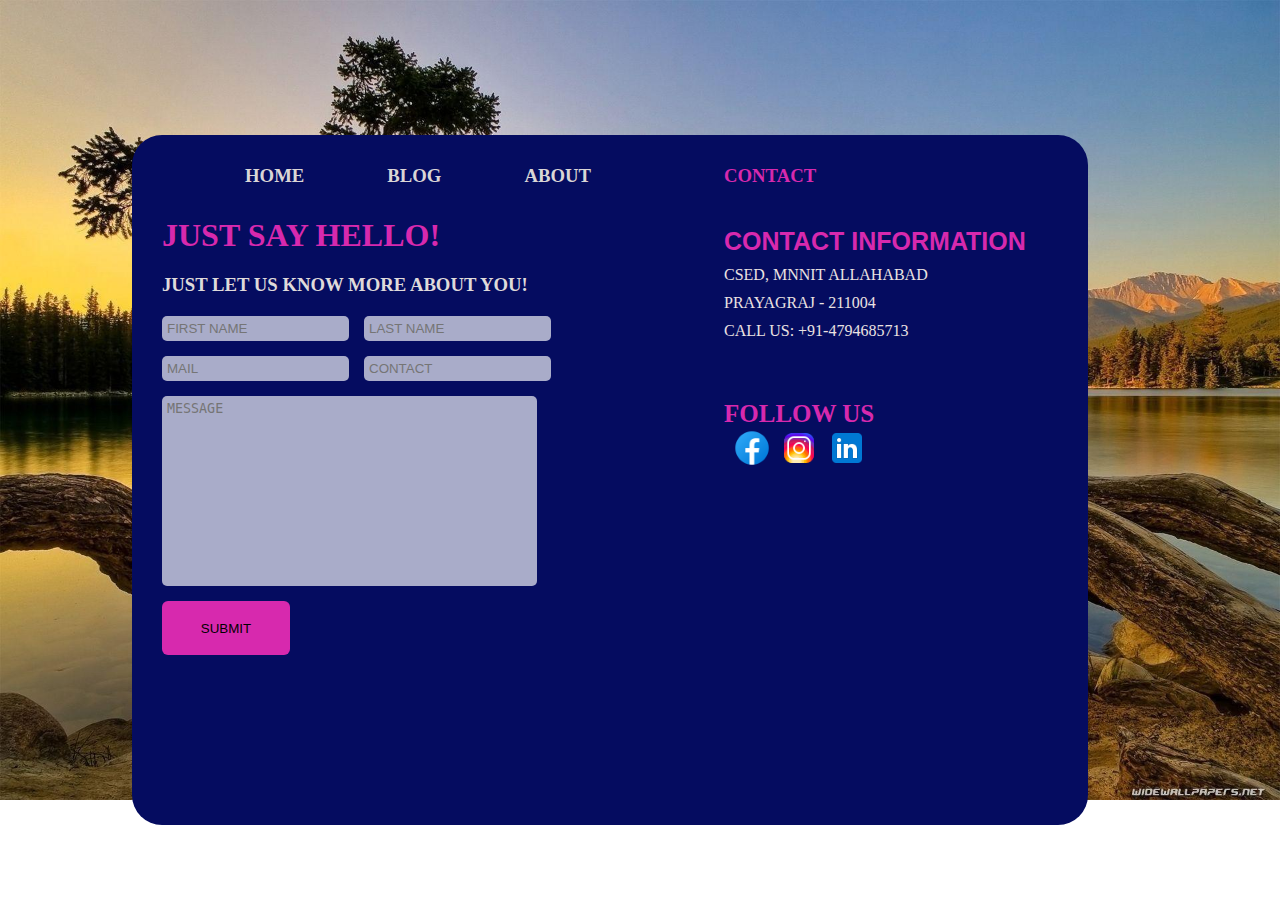
<file: PART1/index.html>
<!DOCTYPE html>
<html lang="en">
<head>
    <meta charset="UTF-8">
    <link rel="stylesheet" href="./style.css">
    <meta name="viewport" content="width=device-width, initial-scale=1.0">
    <title>Behold</title>
</head>
<body>
    <div class="body-container">
        <div class="container">
            <div class="navbar">
                <h3>HOME</h3>
                <h3>BLOG</h3>
                <h3>ABOUT</h3>
            </div>
            <div class="below-navbar">
                <h1>JUST SAY HELLO!</h1>
                <h3>JUST LET US KNOW MORE ABOUT YOU!</h3>
                <form class="input-form">
                    <input type="text" placeholder="FIRST NAME">
                    <input type="text" placeholder="LAST NAME">
                    <input type="text" placeholder="MAIL">
                    <input type="text" placeholder="CONTACT">
                    <textarea class="message-input" placeholder="MESSAGE"></textarea>
                    <button class="submit-btn">SUBMIT</button>
                </form>
            </div>
        </div>
        <div class="contact">
            <h3>CONTACT</h3>
            <h1 class="contact-info">CONTACT INFORMATION</h1>
            <p>
                <span>CSED, MNNIT ALLAHABAD</span>
                <span>PRAYAGRAJ - 211004</span>
                <span>CALL US: +91-4794685713</span>
            </p>
            <div class="follow-us">
                <h1>FOLLOW US</h1>
                <div class="contact-images">
                    <img src="./icons8-facebook-48.png" alt="Facebook Link">
                    <img src="./icons8-instagram-48.png" alt="Instagram Link">
                    <img src="./icons8-linkedin-48.png" alt="Linkedln Link">
                </div>
            </div>
        </div>
    </div>
</body>
</html>
</file>
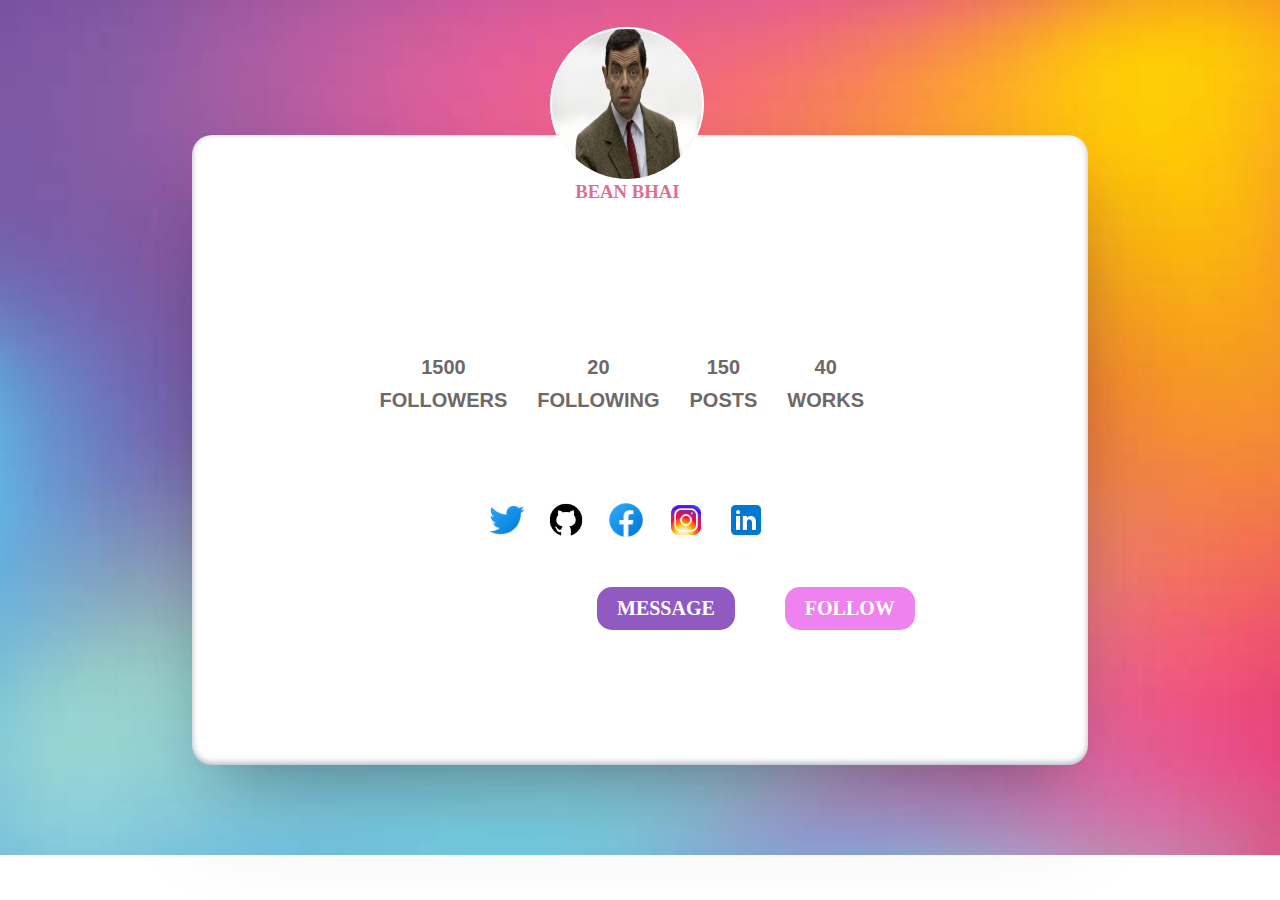
<file: PART2/index.html>
<!DOCTYPE html>
<html lang="en">
<head>
    <meta charset="UTF-8">
    <link rel="stylesheet" href="./style.css">
    <meta name="viewport" content="width=device-width, initial-scale=1.0">
    <title>Behold</title>
</head>
<body>
    <div class="container">
        <div class="image">
            <img src="mrbean.jpg" alt="Mr. Bean Image">
            <h3>BEAN BHAI</h3>
        </div>
        <div class="followers">
            <ul>
                <li>
                    <span>1500</span>
                    <span>FOLLOWERS</span>
                </li>
                <li>
                    <span>20</span>
                    <span>FOLLOWING</span>
                </li>
                <li>
                    <span>150</span>
                    <span>POSTS</span>
                </li>
                <li>
                    <span>40</span>
                    <span>WORKS</span>
                </li>
            </ul>
        </div>
        <div class="icons">
            <img src="./icons8-twitter-48.png" alt="Twitter Link">
            <img src="./icons8-github-64.png" alt="GitHub Link">
            <img src="./icons8-facebook-48.png" alt="Facebook Link">
            <img src="./icons8-instagram-48.png" alt="Instagram Link">
            <img src="./icons8-linkedin-48.png" alt="Linkedln Link">
        </div>
        <div class="message">
            <button class="purple-color">MESSAGE</button>
            <button class="pink-color">FOLLOW</button>
        </div>
    </div>
</body>
</html>
</file>
<file: PART1/style.css>
* {
    margin: 0;
    padding: 0;
}

body {
    background-image: url(./background.jpg);
    background-repeat: no-repeat;
    background-size: cover;
    position: relative;
}

.body-container {
    position: absolute;
    top: 15vh;
    right: 15vw;
    height: 70vh;
    width: 70vw;
    display: flex;
    background-color: rgb(5, 12, 96);
    padding: 30px;
    border-radius: 30px;
}

.container {
    display: flex;
    flex-direction: column;
}

.navbar {
    display: flex;
    justify-content: space-evenly;
    color: rgb(218, 214, 214);
    font-family: 'Times New Roman', Times, serif;
    font-weight: 500;
}

.below-navbar {
    margin-top: 30px;
    display: flex;
    flex-direction: column;
    gap: 20px;
    width: 40vw;
}

.below-navbar h1 {
    color: rgb(215, 41, 174);
}

.below-navbar h3 {
    color: rgb(223, 218, 218);
}

.input-form{
    display: flex;
    flex-wrap: wrap;
    gap: 15px;
}

.input-form input {
    background-color: rgba(255, 255, 255, 0.66);
    padding: 5px;
    border-radius: 5px;
    border: none;
    outline: 0;
}

.input-form .message-input {
    width: 28.5vw;
    height: 20vh;
    justify-self: flex-start;
    align-self: flex-start;
    outline: 0;
    border: none;
    text-decoration: none;
    border-radius: 5px;
    padding: 5px;
    background-color: rgba(255, 255, 255, 0.66);
    resize: none;

}

.input-form .submit-btn {
    background-color: rgb(215, 41, 174);
    outline: 0;
    border: none;
    border-radius: 6px;
    height: 6vh;
    width: 10vw;

}

.contact {
    margin-left: 50px;
    display: flex;
    flex-direction: column;
    align-items: start;
    gap: 10px;
    color: rgb(215, 41, 174);
}

.contact-info {
    font-size: 25px;
    margin-top: 30px;
    font-family: Arial, Helvetica, sans-serif;
    color: rgb(215, 41, 174);
}

.contact p{
    display: flex;
    flex-direction: column;
    color: rgb(235, 226, 226);
    gap: 10px;
}

.follow-us {
    margin-top: 50px;
    display: flex;
    flex-direction: column;
}

.follow-us h1 {
    font-size: 25px;
}

.contact-images {
    display: flex;
    justify-content: space-evenly;
}

.contact-images img {
    height: 40px;
    width: 40px;
    border-radius: 3px;
}
</file>
<file: PART2/style.css>
* {
    margin: 0;
    padding: 0;
}

body {
    background-image: url(./colorbackground.jpg);
    background-repeat: no-repeat;
    background-size: cover;
    position: relative;
}

.container {
    height: 70vh;
    width: 70vw;
    position: absolute;
    display: flex;
    flex-direction: column;
    background-color: white;
    border-radius: 20px;
    top: 15vh;
    right: 15vw;
    box-shadow: rgba(50, 50, 93, 0.25) 0px 50px 100px -20px, rgba(0, 0, 0, 0.3) 0px 30px 60px -30px, rgba(10, 37, 64, 0.35) 0px -2px 6px 0px inset;
}

.followers {
    position: absolute;
    top: 35%;
    right: 25%;
    display: flex;
    justify-content: center;
    align-items: center;
}

.followers ul {
    list-style: none;
    display: flex;
    justify-content: center;
    align-items: center;
    gap: 30px;
}

.followers li {
    display: flex;
    justify-content: center;
    gap: 10px;
    align-items: center;
    flex-direction: column;
    font-size: 20px;
    font-family: Arial, Helvetica, sans-serif;
    font-weight: 600;
    color: rgb(110, 104, 104)
    
}

.image {
    position: absolute;
    display: flex;
    justify-content: center;
    align-items: center;
    flex-direction: column;
    top: -12vh;
    left: 28vw;
    color: palevioletred;
}

.image img {
    height: 150px;
    width: 150px;
    border-radius: 100px;
    padding: 2px;
    background-color: white;
}

.icons {
    position: absolute;
    bottom: 25vh;
    left: 23vw;
    display: flex;
    gap: 20px;
}

.icons img {
    height: 40px;
    width: 40px;
    border-radius: 3px;
}

.message {
    display: flex;
    justify-content: center;
    align-items: center;
    position: absolute;
    bottom: 15vh;
    left: 45vh;
    gap: 50px;
}

.message button {
    outline: 0;
    border: none;
    border-radius: 15px;
    padding: 10px 20px;
    font-size: 20px;
    font-weight: 600;
    font-family: 'Times New Roman', Times, serif;
    color: white;
}

.message .purple-color {
    background-color: rgb(144, 90, 194);
}

.message .pink-color {
    background-color: violet;
}
</file>
